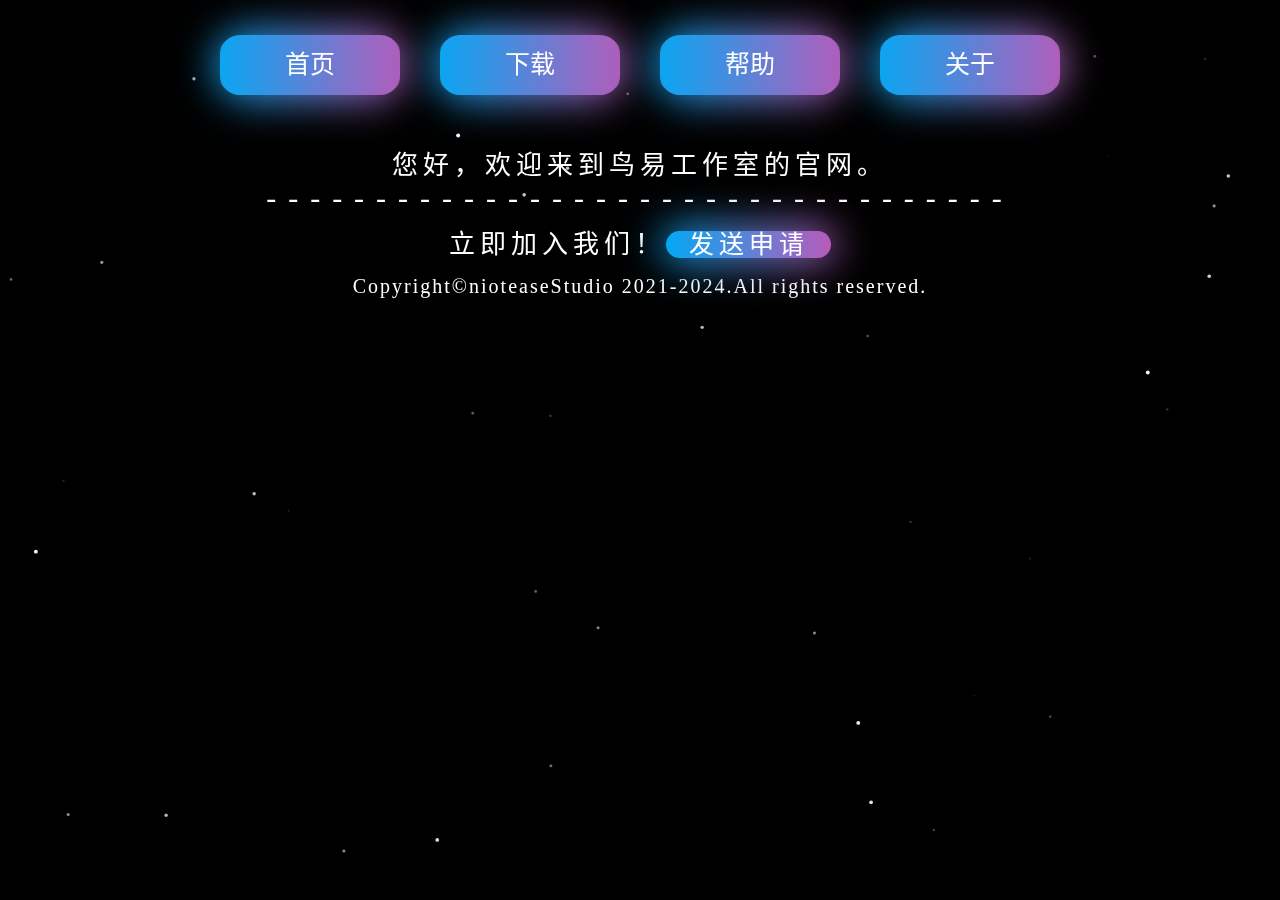
<file: index.html>
<!DOCTYPE html>
<html lang="zh-CN">
<head>
    <title>鸟易工作室官网</title>
    <link rel="icon" href="537logo.ico" type="image/x-icon" />
    <meta charset="UTF-8" />
    <meta http-equiv="X-UA-Compatible" content="IE=edge" />
    <meta name="viewport" content="width=device-width, initial-scale=1.0" />
    <link rel="stylesheet" href="css/wallpaper.css" />
    <link rel="stylesheet" href="css/style.css">
    <script src="js/wallpaper.js" defer></script>
    <script src="js/style.js" defer></script>
</head>

<body>
    <canvas id="bg"></canvas>
    <center class="container">
        <div class="navbar">
            <ul class="dock">
                <li class="home"><a href="">首页</a></li>
                <li class="download"><a href="./download">下载</a></li>
                <li class="help"><a href="./help">帮助</a></li>
                <li class="about"><a href="./about">关于</a></li>
            </ul>
        </div>

        <center>&nbsp</center>
        <center>&nbsp</center>
        <center>&nbsp</center>
        <center>&nbsp</center>
        <center>&nbsp</center>
        <center>&nbsp</center>
        <center>&nbsp</center>
            Your browser does not support the audio element.
        </audio>
        <div class="text1">您好，欢迎来到鸟易工作室的官网。</div>
        <div class="titletext">----------------------------------</div>
        <div class="text1">立即加入我们！<a href="mailto:hello@537studio.com">&nbsp&nbsp发送申请&nbsp&nbsp</a></div>
        </div>
        <div class="text3"><center>Copyright©nioteaseStudio 2021-2024.All rights reserved.</center></div>
</body>
</html>
</file>
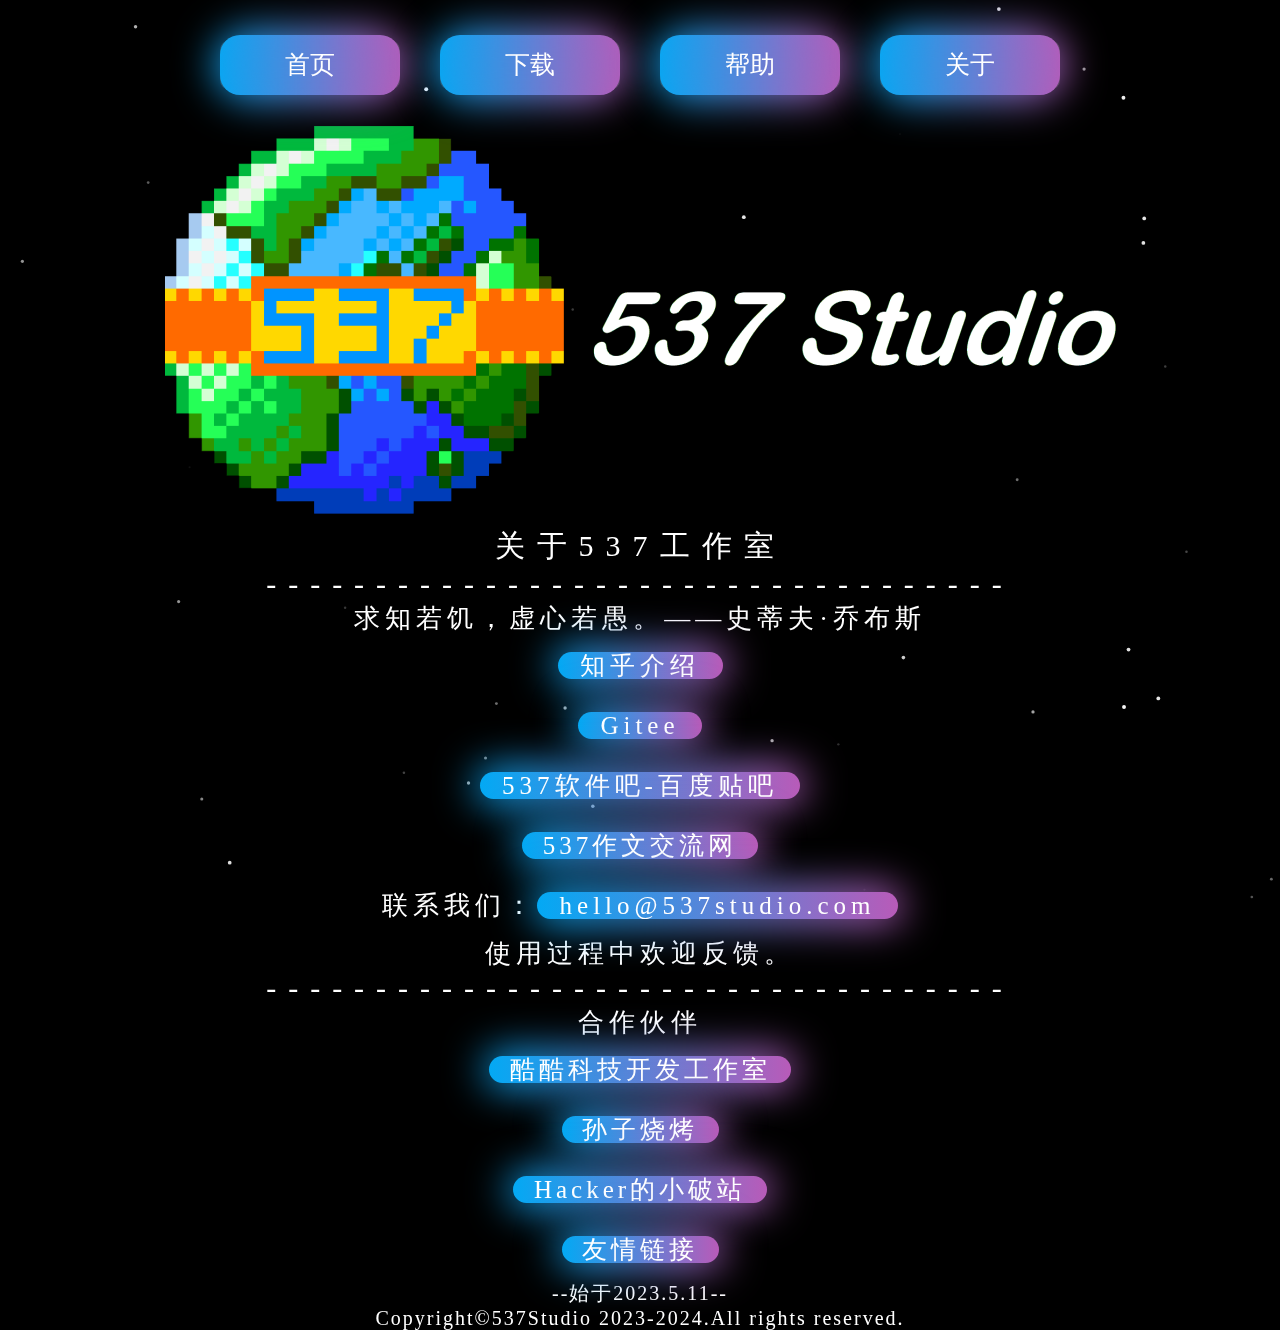
<file: about/index.html>
<head>
    <title>537工作室官网-关于</title>
    <link rel="icon" href="../537logo.ico" type="image/x-icon" />
    <meta charset="UTF-8" />
    <meta http-equiv="X-UA-Compatible" content="IE=edge" />
    <meta name="viewport" content="width=device-width, initial-scale=1.0" />
    <link rel="stylesheet" href=".././css/wallpaper.css" />
    <link rel="stylesheet" href=".././css/style.css">
    <script src=".././js/wallpaper.js" defer></script>
    <script src=".././js/style.js" defer></script>
</head>
<link rel="icon" href="../537logo.ico" type="image/x-icon">
<body>
    <canvas id="bg"></canvas>
    <center class="container">
        <div class="navbar">
            <ul class="dock">
                <li class="home"><a href="../">首页</a></li>
                <li class="download"><a href=".././download">下载</a></li>
                <li class="help"><a href=".././help">帮助</a></li>
                <li class="about"><a href="">关于</a></li>
            </ul>
        </div>

        <center>&nbsp</center>
        <center>&nbsp</center>
        <center>&nbsp</center>
        <center>&nbsp</center>
        <center>&nbsp</center>
        <center>&nbsp</center>
        <center>&nbsp</center>
        <center><img src="537logo.png" alt="537logo"></center>
        <div class="titletext">关于537工作室</div>
        <div class="titletext">----------------------------------</div>
        <div class="text1">求知若饥，虚心若愚。——史蒂夫·乔布斯</div>
        <div class="text1"><a href="https://zhuanlan.zhihu.com/p/648848767" target="_blank">&nbsp&nbsp知乎介绍&nbsp&nbsp</a></div>
        <div class="text1"><a href="https://gitee.com/FTS-537Studio" target="_blank">&nbsp&nbspGitee&nbsp&nbsp</a></div>
        <div class="text1"><a href="https://tieba.baidu.com/f?kw=537%E8%BD%AF%E4%BB%B6" target="_blank">&nbsp&nbsp537软件吧-百度贴吧&nbsp&nbsp</a></div>
        <div class="text2"><a href="https://www.zwjl1234.com/" target="_blank">&nbsp&nbsp537作文交流网&nbsp&nbsp</a></div>
        <div class="text1">联系我们：<a href="mailto:hello@537studio.com">&nbsp&nbsphello@537studio.com&nbsp&nbsp</a></div>
        <div class="text1">使用过程中欢迎反馈。</div>
        <div class="titletext">----------------------------------</div>
        <div class="text1">合作伙伴</div>
        <div class="text2"><a href="https://kuku.org.edu.kg" target="_blank">&nbsp&nbsp酷酷科技开发工作室&nbsp&nbsp</a></div>
        <div class="text2"><a href="https://www.sunzishaokao.com" target="_blank">&nbsp&nbsp孙子烧烤&nbsp&nbsp</a></div>
        <div class="text2"><a href="https://www.xinpro.cn" target="_blank">&nbsp&nbspHacker的小破站&nbsp&nbsp</a></div>
        <div class="text2"><a href="./childpage" target="_self">&nbsp&nbsp友情链接&nbsp&nbsp</a></div>
        <div class="text3"><center>--始于2023.5.11--</center></div>
        <div class="text3"><center>Copyright©537Studio 2023-2024.All rights reserved.</center></div>


</body>
</file>
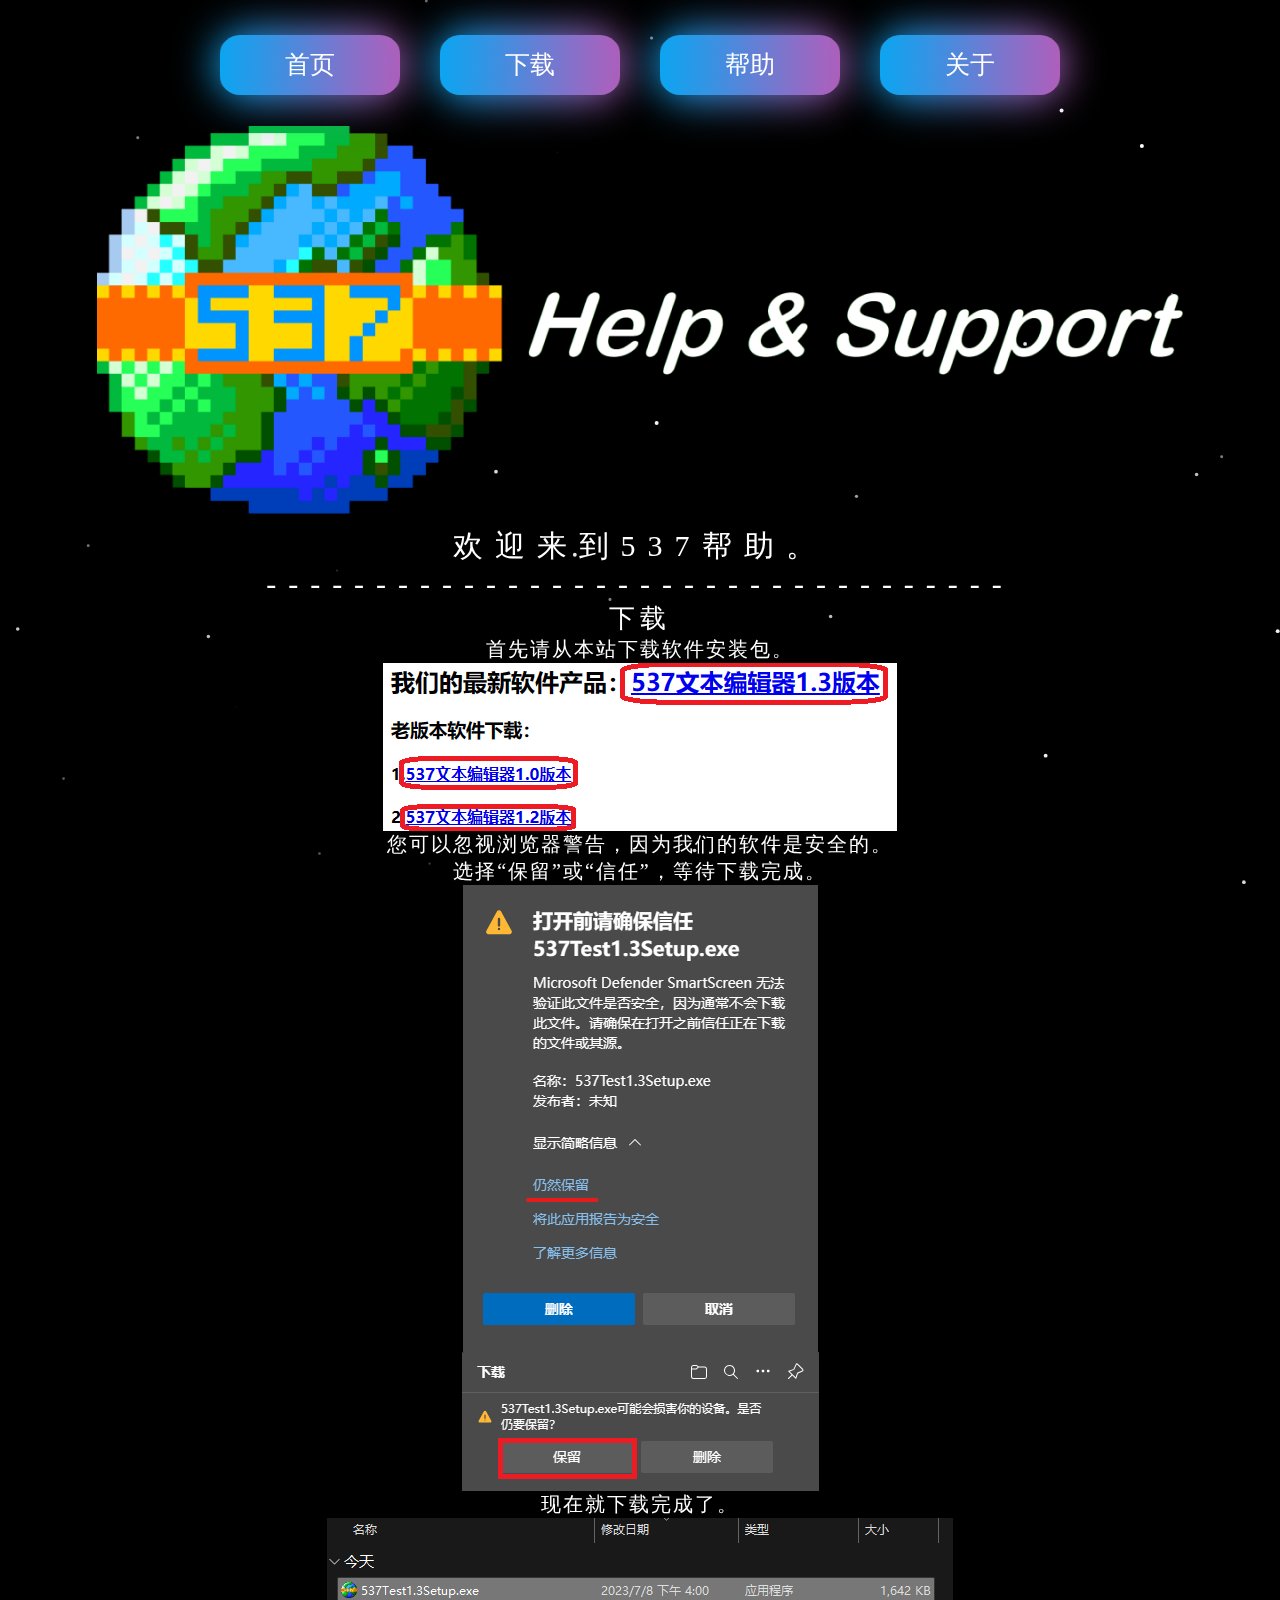
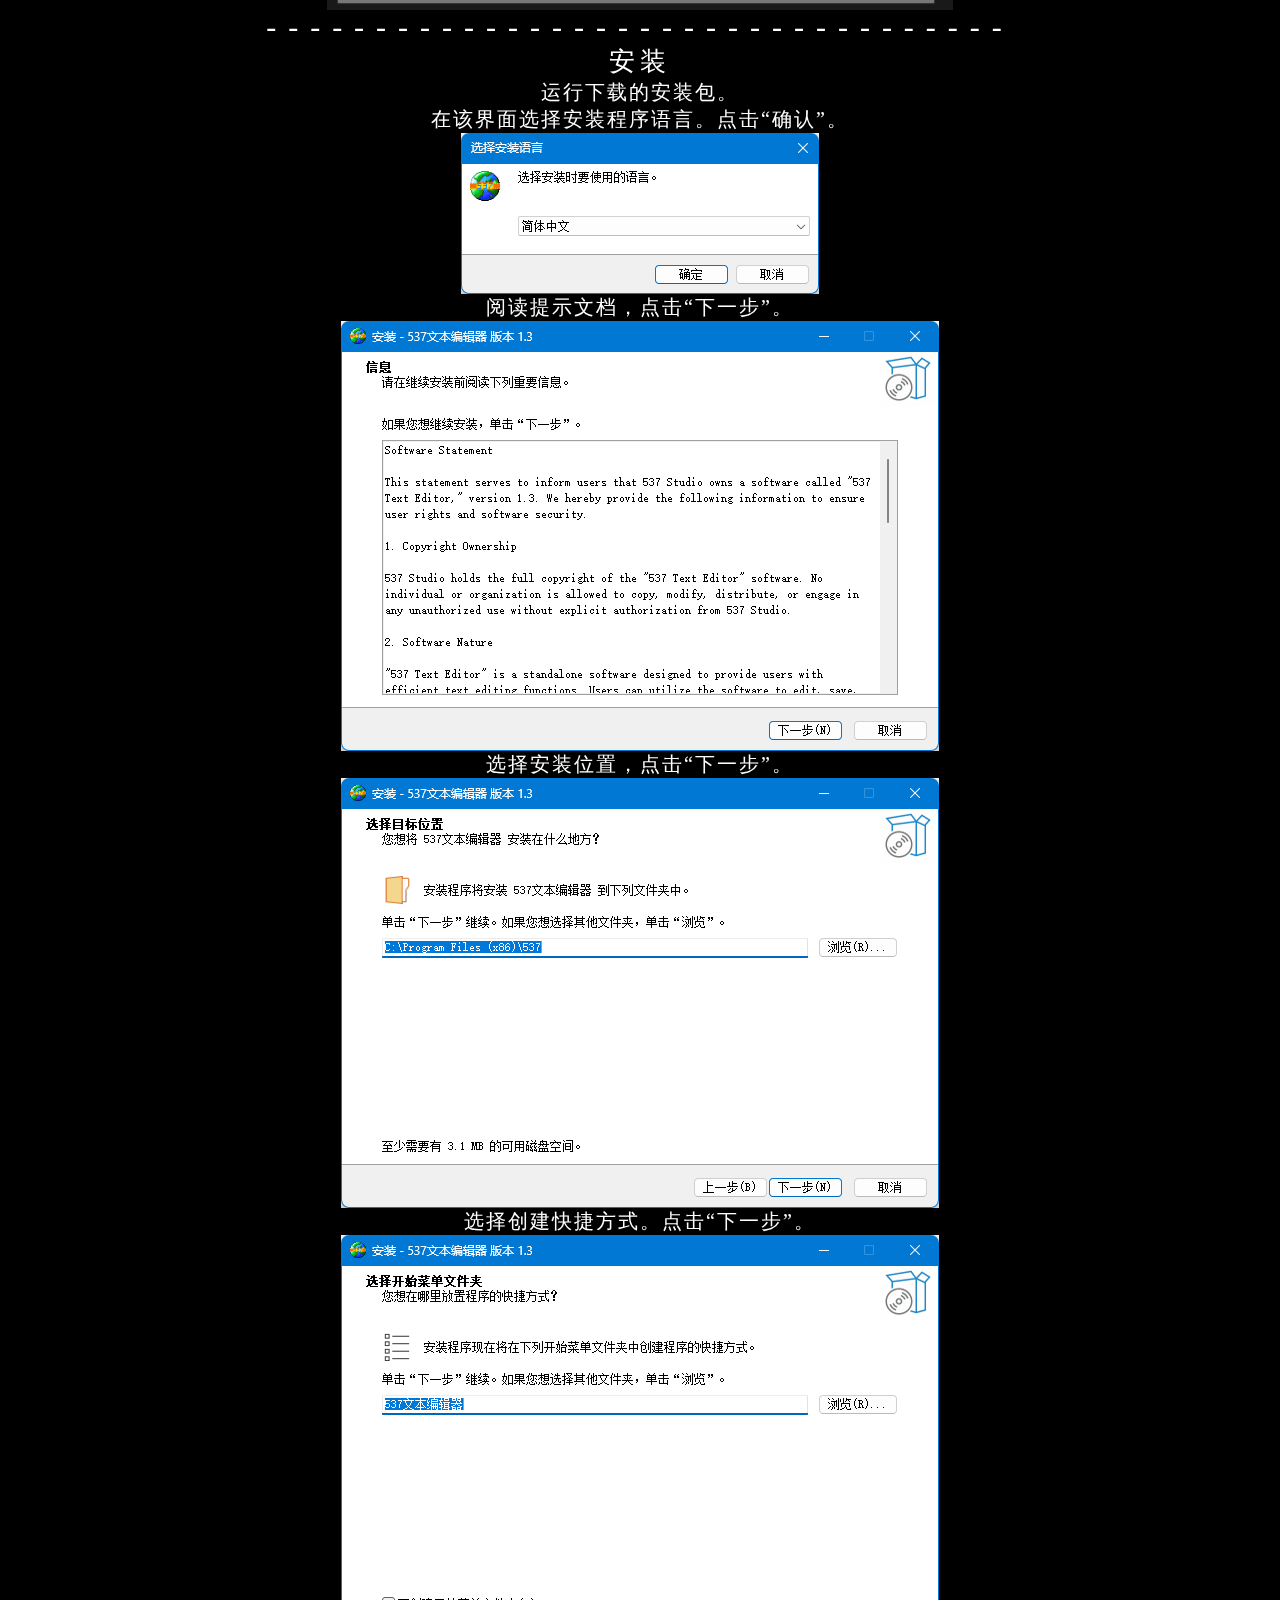
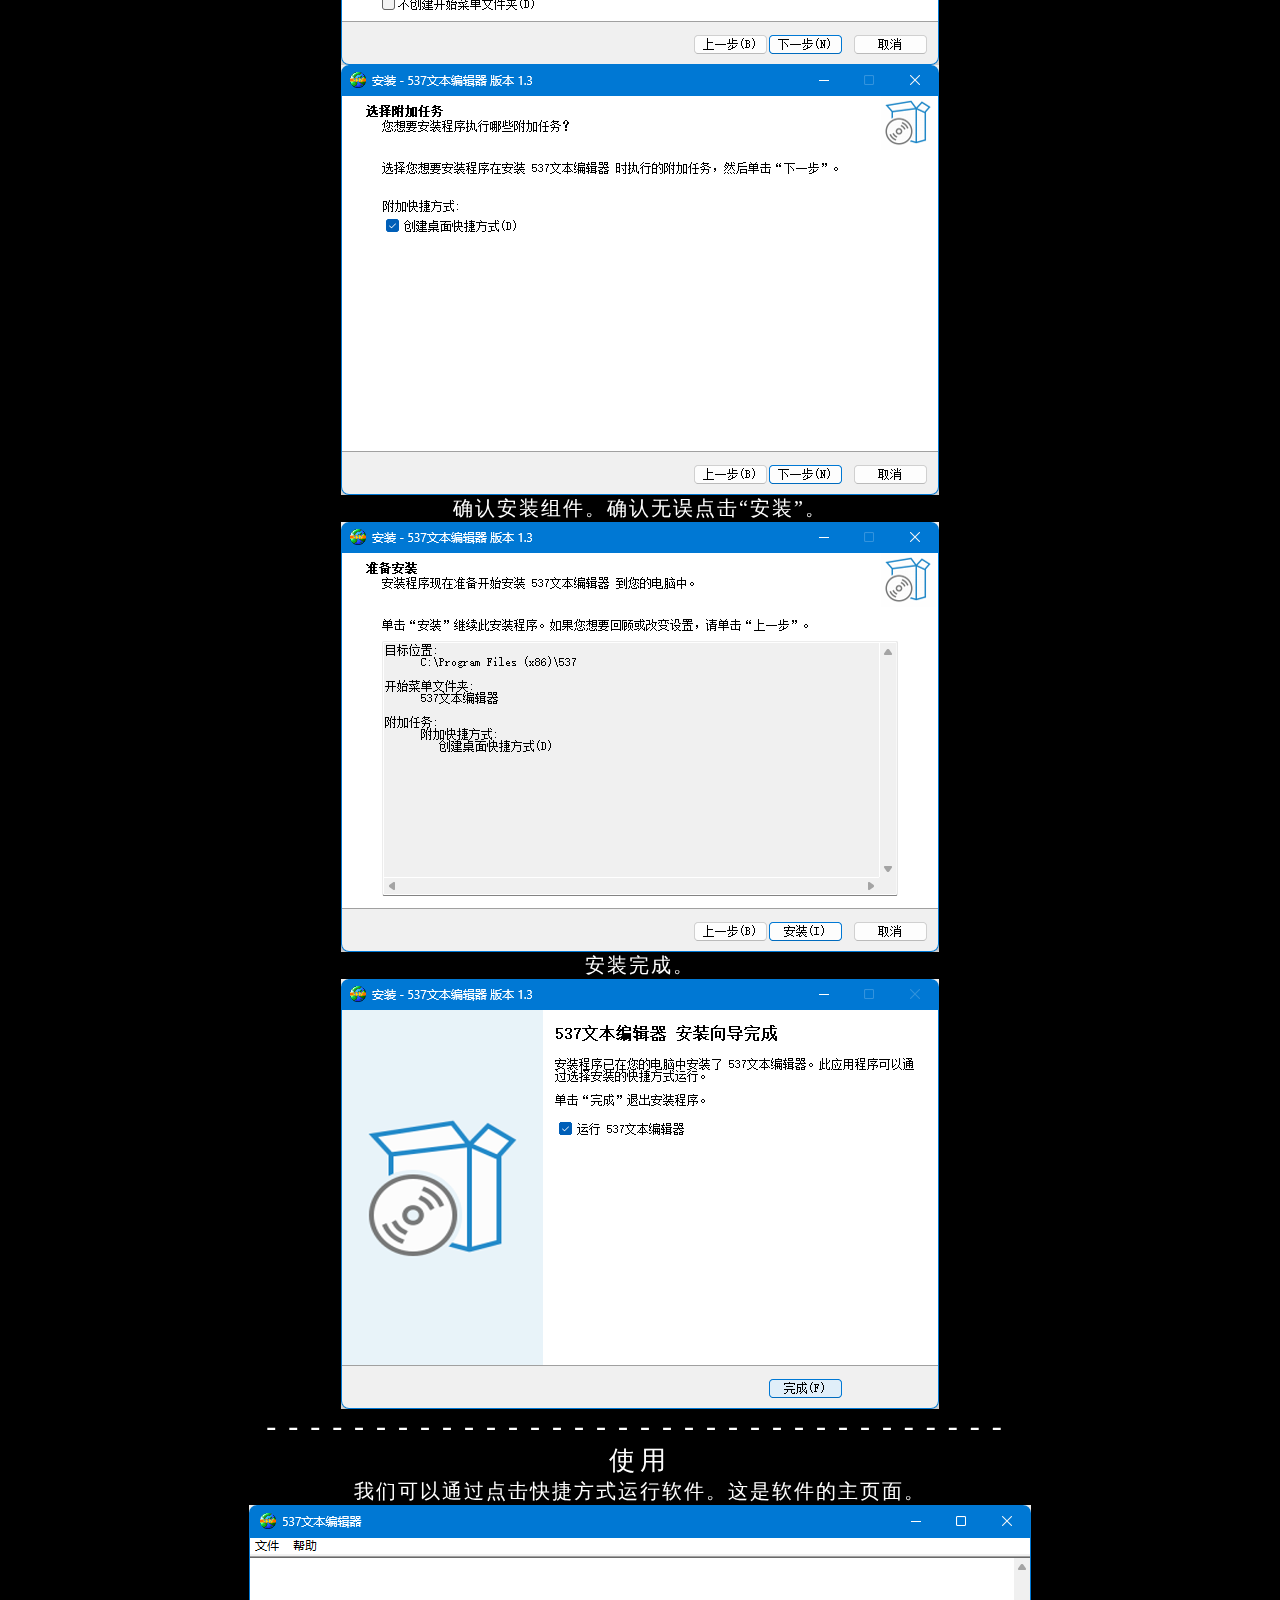
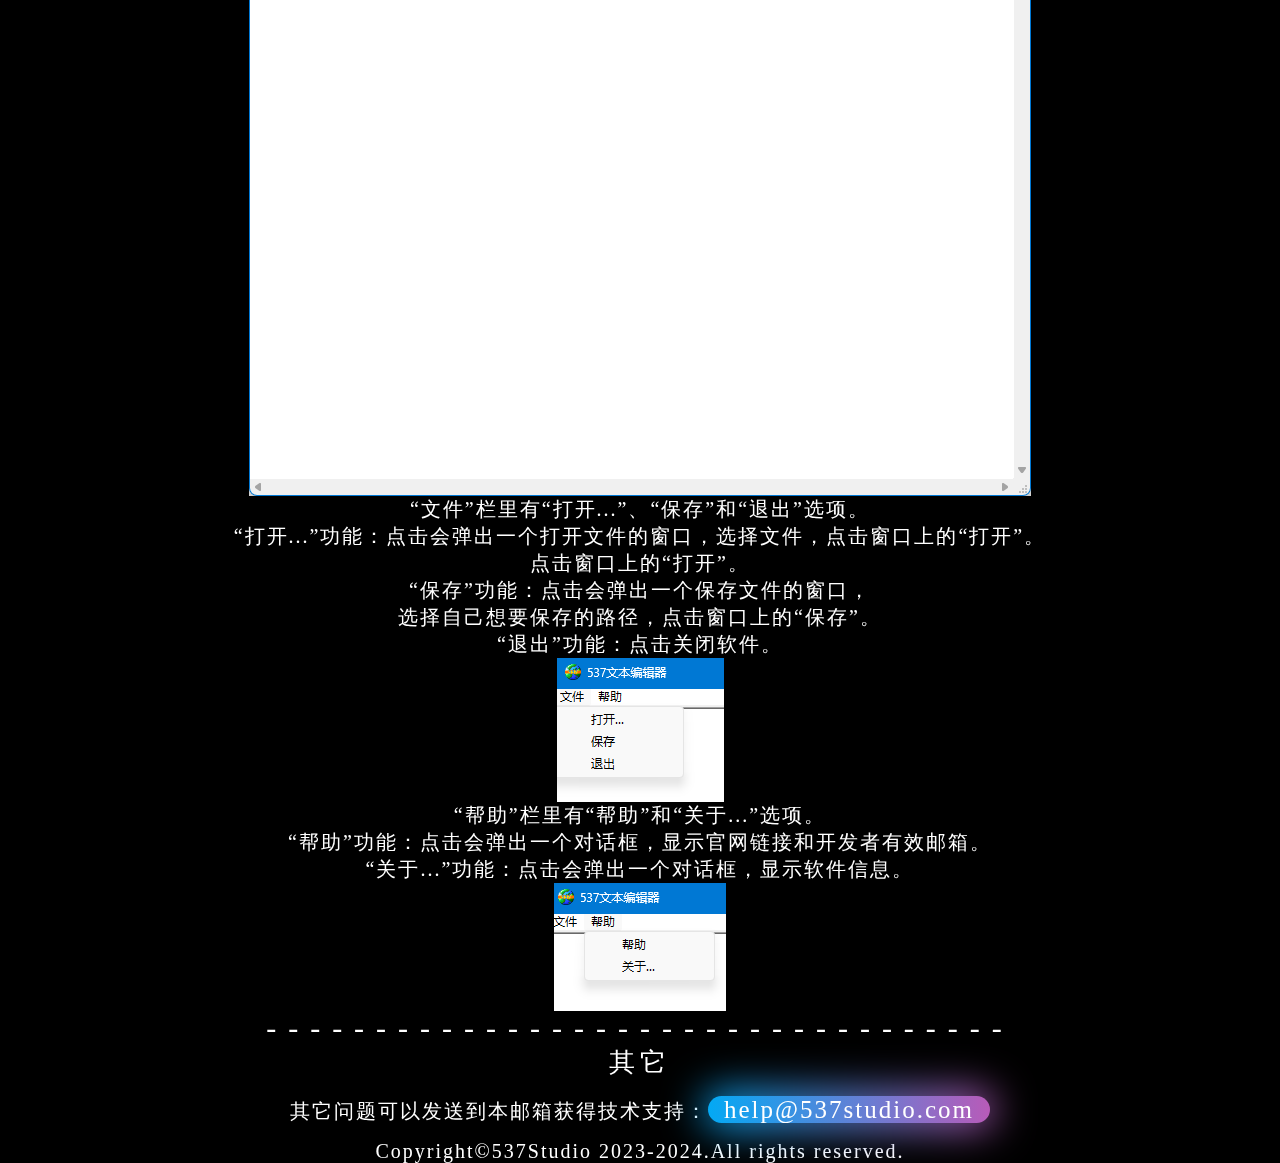
<file: help/index.html>
<head>
    <title>537工作室官网-帮助</title>
    <link rel="icon" href="../537logo.ico" type="image/x-icon" />
    <meta charset="UTF-8" />
    <meta http-equiv="X-UA-Compatible" content="IE=edge" />
    <meta name="viewport" content="width=device-width, initial-scale=1.0" />
    <link rel="stylesheet" href=".././css/wallpaper.css" />
    <link rel="stylesheet" href=".././css/style.css">
    <script src=".././js/wallpaper.js" defer></script>
    <script src=".././js/style.js" defer></script>
</head>
<link rel="icon" href="../537logo.ico" type="image/x-icon">
<body>
    <canvas id="bg"></canvas>
    <center class="container">
        <div class="navbar">
            <ul class="dock">
                <li class="home"><a href="../">首页</a></li>
                <li class="download"><a href=".././download">下载</a></li>
                <li class="help"><a href="">帮助</a></li>
                <li class="about"><a href=".././about">关于</a></li>
            </ul>
        </div>

        <center>&nbsp</center>
        <center>&nbsp</center>
        <center>&nbsp</center>
        <center>&nbsp</center>
        <center>&nbsp</center>
        <center>&nbsp</center>
        <center>&nbsp</center>
        <center><img src="537logo.png" alt="537logo"></center>
        <div class="titletext">欢迎来到537帮助。</div>
        <div class="titletext">----------------------------------</div>
        <div class="text1">下载</div>
        <div class="text3">首先请从本站下载软件安装包。</div>
        <div class="container"><img src="howtouse/1.png" alt="1"></div>
        <div class="text3">您可以忽视浏览器警告，因为我们的软件是安全的。</div>
        <div class="text3">选择“保留”或“信任”，等待下载完成。</div>
        <div class="container"><img src="howtouse/2.png" alt="2"></div>
        <div class="container"><img src="howtouse/3.png" alt="3"></div>
        <div class="text3">现在就下载完成了。</div>
        <div class="container"><img src="howtouse/4.png" alt="4"></div>
        <div class="titletext">----------------------------------</div>
        <div class="text1">安装</div>
        <div class="text3">运行下载的安装包。</div>
        <div class="text3">在该界面选择安装程序语言。点击“确认”。</div>
        <div class="container"><img src="howtouse/5.png" alt="5"></div>
        <div class="text3">阅读提示文档，点击“下一步”。</div>
        <div class="container"><img src="howtouse/6.png" alt="6"></div>
        <div class="text3">选择安装位置，点击“下一步”。</div>
        <div class="container"><img src="howtouse/7.png" alt="7"></div>
        <div class="text3">选择创建快捷方式。点击“下一步”。</div>
        <div class="container"><img src="howtouse/8.png" alt="8"></div>
        <div class="container"><img src="howtouse/9.png" alt="9"></div>
        <div class="text3">确认安装组件。确认无误点击“安装”。</div>
        <div class="container"><img src="howtouse/10.png" alt="10"></div>
        <div class="text3">安装完成。</div>
        <div class="container"><img src="howtouse/11.png" alt="11"></div>
        <div class="titletext">----------------------------------</div>
        <div class="text1">使用</div>
        <div class="text3">我们可以通过点击快捷方式运行软件。这是软件的主页面。</div>
        <div class="container"><img src="howtouse/12.png" alt="12"></div>
        <div class="text3">“文件”栏里有“打开...”、“保存”和“退出”选项。</div>
        <div class="text3">“打开...”功能：点击会弹出一个打开文件的窗口，选择文件，点击窗口上的“打开”。</div>
        <div class="text3">                 点击窗口上的“打开”。</div>
        <div class="text3">“保存”功能：点击会弹出一个保存文件的窗口，</div>
        <div class="text3">              选择自己想要保存的路径，点击窗口上的“保存”。</div>
        <div class="text3">“退出”功能：点击关闭软件。</div>
        <div class="container"><img src="howtouse/13.png" alt="13"></div>
        <div class="text3">“帮助”栏里有“帮助”和“关于...”选项。</div>
        <div class="text3">“帮助”功能：点击会弹出一个对话框，显示官网链接和开发者有效邮箱。</div>
        <div class="text3">“关于...”功能：点击会弹出一个对话框，显示软件信息。</div>
        <div class="container"><img src="howtouse/14.png" alt="14"></div>
        <div class="titletext">----------------------------------</div>
        <div class="text1">其它</div>
        <div class="text3">其它问题可以发送到本邮箱获得技术支持：<a href="mailto:help@537studio.com">&nbsp&nbsphelp@537studio.com&nbsp&nbsp</a></div>
        <div class="text3"><center>Copyright©537Studio 2023-2024.All rights reserved.</center></div>

</body>
</file>
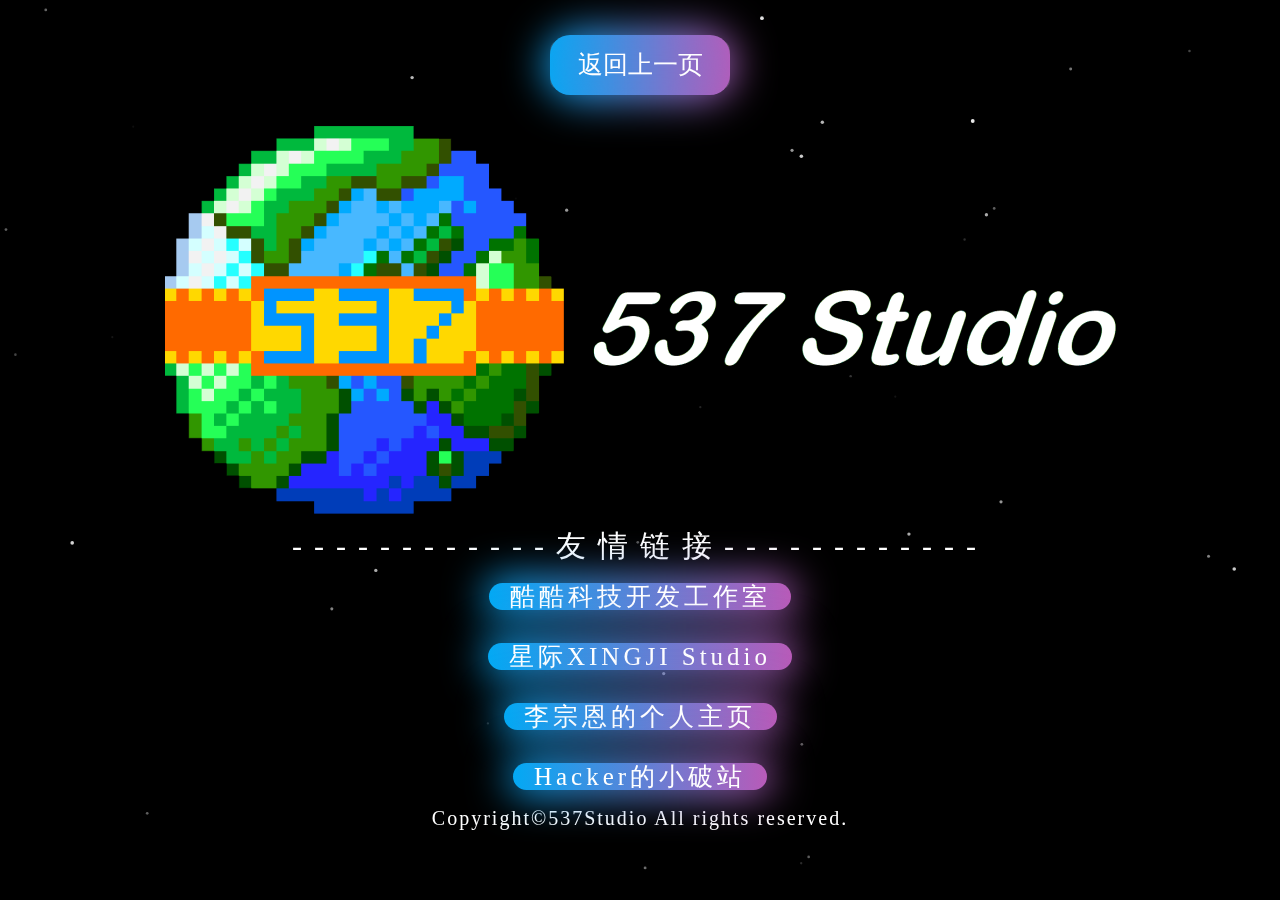
<file: about/childpage/index.html>
<head>
    <title>537工作室官网-关于</title>
    <link rel="icon" href="../537logo.ico" type="image/x-icon" />
    <meta charset="UTF-8" />
    <meta http-equiv="X-UA-Compatible" content="IE=edge" />
    <meta name="viewport" content="width=device-width, initial-scale=1.0" />
    <link rel="stylesheet" href="../.././css/wallpaper.css" />
    <link rel="stylesheet" href="../.././css/style.css">
    <script src="../.././js/wallpaper.js" defer></script>
    <script src="../.././js/style.js" defer></script>
</head>
<link rel="icon" href="../../537logo.ico" type="image/x-icon">
<body>
    <canvas id="bg"></canvas>
    <center class="container">
        <div class="navbar">
            <ul class="dock">
                <li class="home"><a href="../">返回上一页</a></li>
            </ul>
        </div>

        <center>&nbsp</center>
        <center>&nbsp</center>
        <center>&nbsp</center>
        <center>&nbsp</center>
        <center>&nbsp</center>
        <center>&nbsp</center>
        <center>&nbsp</center>
        <center><img src="../537logo.png" alt="537logo"></center>
        <div class="titletext">------------友情链接------------</div>
        <div class="text2"><a href="https://kuku.org.edu.kg" target="_blank">&nbsp&nbsp酷酷科技开发工作室&nbsp&nbsp</a></div>
        <div class="text2"><a href="https://www.xingjisoft.top" target="_blank">&nbsp&nbsp星际XINGJI Studio&nbsp&nbsp</a></div>
        <div class="text2"><a href="https://bandysol.github.io" target="_blank">&nbsp&nbsp李宗恩的个人主页&nbsp&nbsp</a></div>
        <div class="text2"><a href="https://www.xinpro.cn/" target="_blank">&nbsp&nbspHacker的小破站&nbsp&nbsp</a></div>
        <div class="text3"><center>Copyright©537Studio All rights reserved.</center></div>
</file>
<file: css/wallpaper.css>
body {
  /* 初始化 取消内外边距 */
  margin: 0;
  padding: 0;
  /* 100%窗口高度 */
  height: auto;
  /* 弹性布局 水平垂直居中 */
  display: auto;
  justify-content: center;
  align-items: center;
}
.element {
  width: auto; /* 根据需要设置元素的宽度 */
  height: auto; /* 根据需要设置元素的高度 */
  margin-right: auto;
  margin-left: auto;
  color: #fff;
}

.titletext {
  margin-right: auto;
  margin-left: auto;
  color: #fff;
  font-size: 30px;
  /* 字间距 */
  letter-spacing: 12px;
}
.text1 {
  margin-right: auto;
  margin-left: auto;
  color: #fff;
  font-size: 26px;
  /* 字间距 */
  letter-spacing: 5px;
}
.text2 {
  margin-right: auto;
  margin-left: auto;
  color: #fff;
  font-size: 24px;
  /* 字间距 */
  letter-spacing: 4px;
}
.text3 {
  margin-right: auto;
  margin-left: auto;
  color: #fff;
  font-size: 20px;
  /* 字间距 */
  letter-spacing: 2px;
}
/* 定义动画 */
@keyframes bgAnimation {
  0% {
    background-position: 0% 50%;
  }
  50% {
    background-position: 100% 50%;
  }
  100% {
    background-position: 0% 50%;
  }
}

* {
  /* 初始化 取消页面的内外边距 */
  margin: 0;
  padding: 0;
}

buttonbody {
  /* 弹性布局 让页面元素水平、垂直居中 */
  display: flex;
  align-items: center;
  /* 设置body高度为100%窗口高度 */
  height: 100vh;
  background-color: #000;
}

a {
  position: relative;
  width: 180px;
  height: 60px;
  line-height: 60px;
  text-align: center;
  text-decoration: none;
  font-size: 25px;
  color: #fff;
  /* 背景渐变 */
  background: linear-gradient(to right, #03a9f4, #f441a5, #ffeb3b, #09a8f4);
  /* 背景渐变色大小 */
  background-size: 400%;
  /* 圆角 */
  border-radius: 20px;
  z-index: 1;
}
/* 发光效果 */
a::before {
  content: "";
  position: absolute;
  top: -5px;
  left: -5px;
  bottom: -5px;
  right: -5px;
  /* 背景渐变 */
  background: linear-gradient(to right, #03a9f4, #f441a5, #ffeb3b, #09a8f4);
  /* 背景渐变色大小 */
  background-size: 400%;
  /* 圆角 */
  border-radius: 50px;
  z-index: -1;
  /* 设置模糊度 显示发光效果 */
  filter: blur(20px);
}

a:hover {
  /* 动画：名称 时间 infinite是无限次播放 */
  animation: streamer 8s infinite;
}

a:hover::before {
  /* 动画：名称 时间 infinite是无限次播放 */
  animation: streamer 8s infinite;
}
/* 定义动画 */
@keyframes streamer {
  100% {
    /* 背景位置 */
    background-position: -400% 0;
  }
}
</file>
<file: css/style.css>
* {
  margin: 0;
  padding: 0;
}

body {
  background: rgba(0, 0, 0, 10);
}
#bg {
  position: fixed;
  top: 0;
}

.dock {
  position: absolute;
  top: 25px; /* Dock栏距离页面顶部25px */
  left: 50%; /* Dock栏从屏幕中间开始 */
  transform: translateX(-50%); /* 使用transform使Dock栏真正居中 */
  height: 80px;
  display: flex;
  align-items: center; /* 这将使Dock栏内的元素在垂直方向上居中 */
}

.dock li {
  width: 180px;
  height: 50px;
  margin: 0 20px;
  display: flex;
  justify-content: center;
  align-items: center;
  background-color: #333;
  border-radius: 10px;
  box-shadow: 0 0 10px rgba(0, 0, 0, 0.5);
  transition: all 0.5s ease;
}

.dock li:hover {
  transform: scale(1.5);
  z-index: 1;
}

.dock li:hover + li {
  transform: translateX(20px) scale(1.25);
}

.dock li:hover ~ li {
  transform: translateX(-20px) scale(1);
}

.dock li.active {
  animation: bounce 1s infinite;
}

@keyframes bounce {
  0% {
    transform: translateY(0);
  }

  50% {
    transform: translateY(-20px);
  }

  100% {
    transform: translateY(0);
  }
}
</file>
